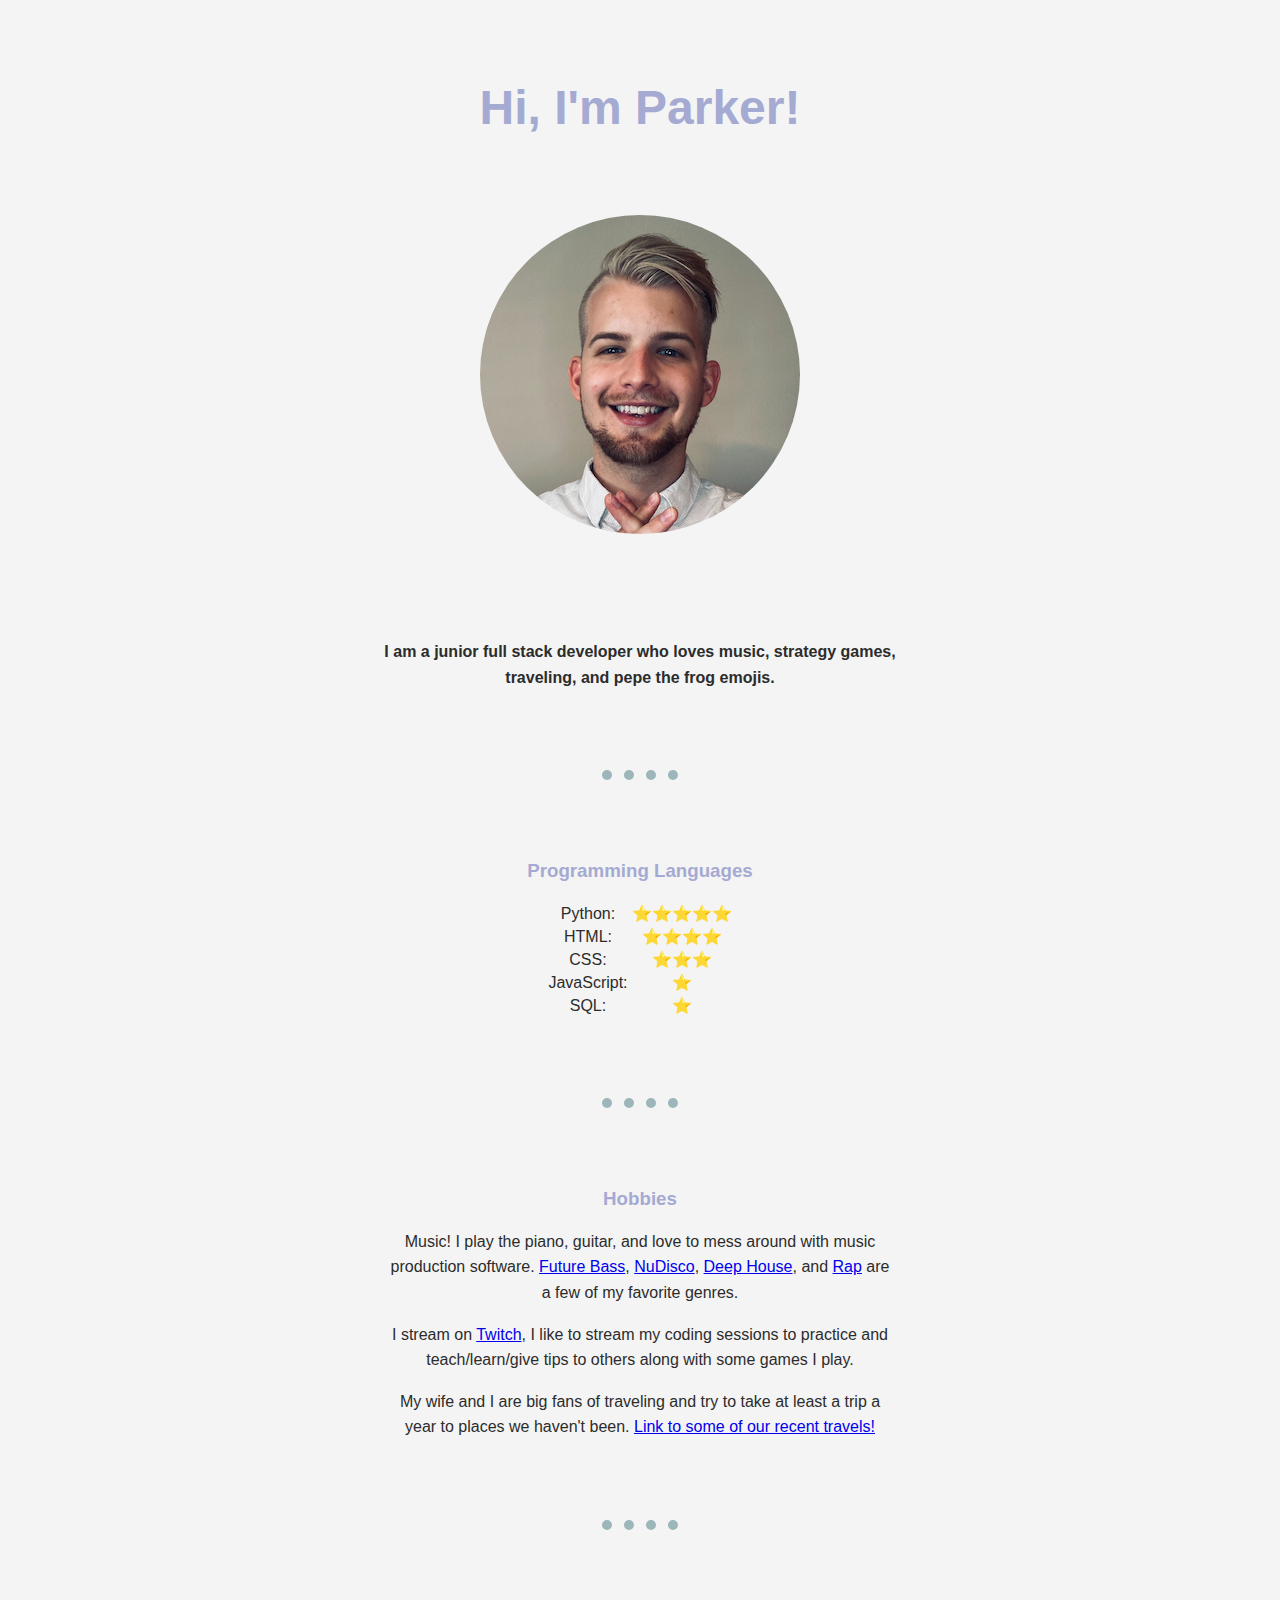
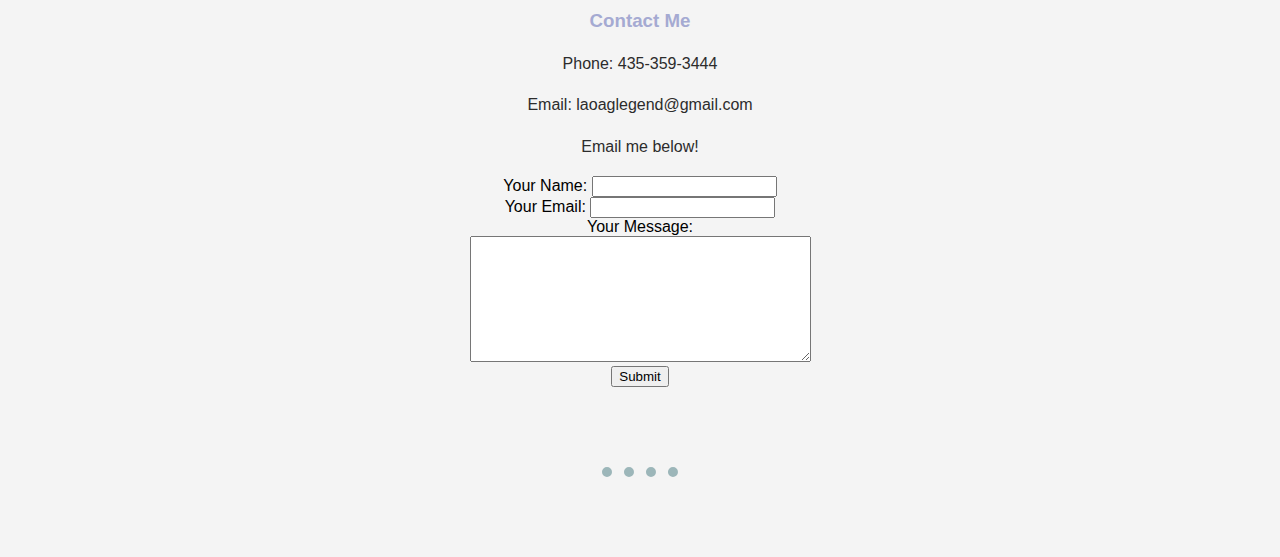
<file: index.html>
<!DOCTYPE html>
<html lang="en">
<head>
    <meta charset="UTF-8">
    <title>Parker Holmes - a full stack developer and a pretty cool dude</title>
    <link rel="stylesheet" type="text/css" href="styles.css">
    <link rel="icon" href="favicon.ico">

</head>
<body>
    <h1><font size="10">Hi, I'm Parker!</font> </h1>
    <img src="profileimg.png" alt="A Profile Picture of Parker Holmes" class="profile">
    <h4>I am a junior full stack developer who loves music, strategy games, traveling, and pepe the frog emojis.</h4>
    <hr>
    <h3>Programming Languages</h3>
    <table class="center">
        <tr>
            <td>Python:</td>
            <td>&#11088&#11088&#11088&#11088&#11088</td>
        </tr>
        <tr>
            <td>HTML:</td>
            <td>&#11088&#11088&#11088&#11088</td>
        </tr>
        <tr>
            <td>CSS:</td>
            <td>&#11088&#11088&#11088</td>
        </tr>
        <tr>
            <td>JavaScript:</td>
            <td>&#11088</td>
        </tr>
        <tr>
            <td>SQL:</td>
            <td>&#11088</td>
        </tr>
    </table>
    <hr>
    <h3>Hobbies</h3>

    <p>Music! I play the piano, guitar, and love to mess around with music production software.
        <a href="https://www.youtube.com/watch?v=KJcg1wRGqCo">Future Bass</a>,
        <a href="https://www.youtube.com/watch?v=8rc6XaeChug">NuDisco</a>,
        <a href="https://www.youtube.com/watch?v=OilPvUo2vac">Deep House</a>, and
        <a href="https://www.youtube.com/watch?v=fibYknUCIU4">Rap</a> are a few of my favorite genres.</p>
    <p>I stream on <a href="https://www.twitch.tv/codingwithholmes">Twitch</a>, I like to stream my coding sessions to practice and teach/learn/give tips to others along with some games I play.</p>
    <p>My wife and I are big fans of traveling and try to take at least a trip a year to places we haven't been.
        <a href="travels.html">Link to some of our recent travels!</a></p>
    <hr>
    <h3>Contact Me</h3>
    <p>Phone: 435-359-3444</p>
    <p>Email: laoaglegend@gmail.com</p>
    <p>Email me below!</p>
    <form action="mailto:laoaglegend@gmail.com" method="post" enctype="text/plain">
        <label>Your Name:</label>
        <input type="text" name="yourName" value="">
        <br>
        <label>Your Email:</label>
        <input type="email" name="yourEmail" value="">
        <br>
        <label>Your Message:</label>
        <br>
        <textarea name="yourMessage" rows="8" cols="40"></textarea>
        <br>
        <input type="submit" name="">
    </form>
    <hr>

</body>
</html>
</file>
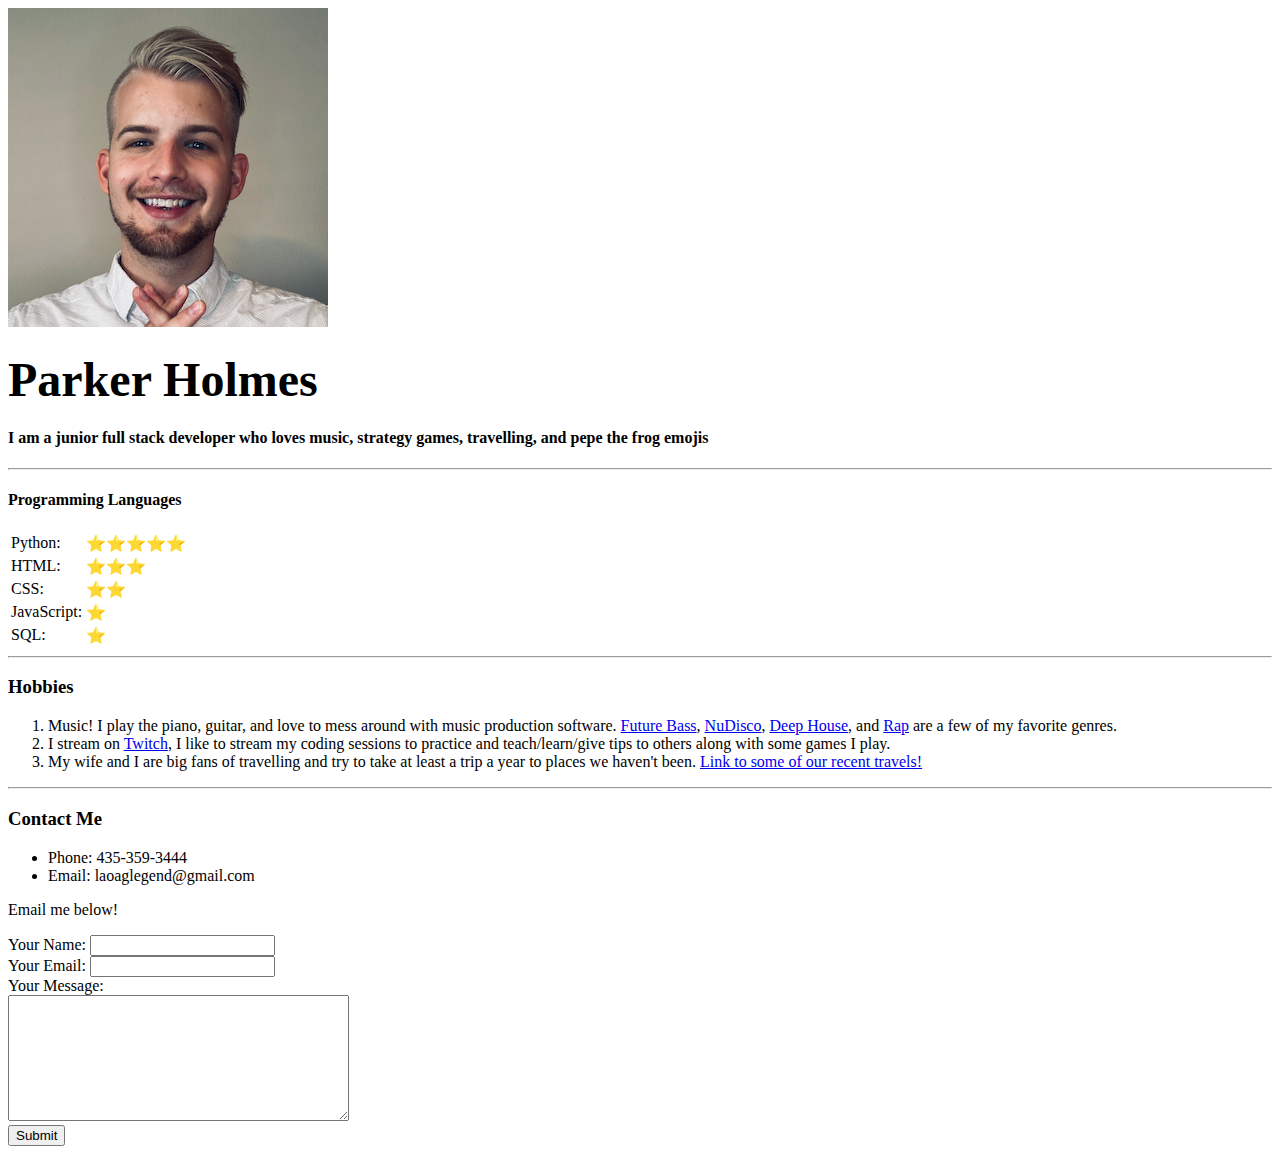
<file: CV Website HTML.html>
<!DOCTYPE html>
<html lang="en">
<head>
    <meta charset="UTF-8">
    <title>Parker Holmes' Personal Website</title>
</head>
<body>
    <img src="profileimg.png" alt="A Profile Picture of Parker Holmes">
    <h1><font size="8">Parker Holmes</font> </h1>
    <h4>I am a junior full stack developer who loves music, strategy games, travelling, and pepe the frog emojis</h4>
    <hr>
    <h4>Programming Languages</h4>
    <table>
        <tr>
            <td>Python:</td>
            <td>&#11088&#11088&#11088&#11088&#11088</td>
        </tr>
        <tr>
            <td>HTML:</td>
            <td>&#11088&#11088&#11088</td>
        </tr>
        <tr>
            <td>CSS:</td>
            <td>&#11088&#11088</td>
        </tr>
        <tr>
            <td>JavaScript:</td>
            <td>&#11088</td>
        </tr>
        <tr>
            <td>SQL:</td>
            <td>&#11088</td>
        </tr>
    </table>
    <hr>
    <h3>Hobbies</h3>
    <ol>
        <li>Music! I play the piano, guitar, and love to mess around with music production software.
            <a href="https://www.youtube.com/watch?v=KJcg1wRGqCo">Future Bass</a>,
            <a href="https://www.youtube.com/watch?v=8rc6XaeChug">NuDisco</a>,
            <a href="https://www.youtube.com/watch?v=OilPvUo2vac">Deep House</a>, and
            <a href="https://www.youtube.com/watch?v=fibYknUCIU4">Rap</a> are a few of my favorite genres.</li>
        <li>I stream on <a href="https://www.twitch.tv/codingwithholmes">Twitch</a>,
            I like to stream my coding sessions to practice and teach/learn/give tips to others along with some games I play.</li>
        <li>My wife and I are big fans of travelling and try to take at least a trip a year to places we haven't been.
            <a href="travels.html">Link to some of our recent travels!</a></li>
    </ol>
    <hr>
    <h3>Contact Me</h3>
    <ul>
        <li>Phone: 435-359-3444</li>
        <li>Email: laoaglegend@gmail.com</li>
    </ul>
    <p>Email me below!</p>
    <form action="mailto:laoaglegend@gmail.com" method="post" enctype="text/plain">
        <label>Your Name:</label>
        <input type="text" name="yourName" value="">
        <br>
        <label>Your Email:</label>
        <input type="email" name="yourEmail" value="">
        <br>
        <label>Your Message:</label>
        <br>
        <textarea name="yourMessage" rows="8" cols="40"></textarea>
        <br>
        <input type="submit" name="">
    </form>
</body>
</html>
</file>
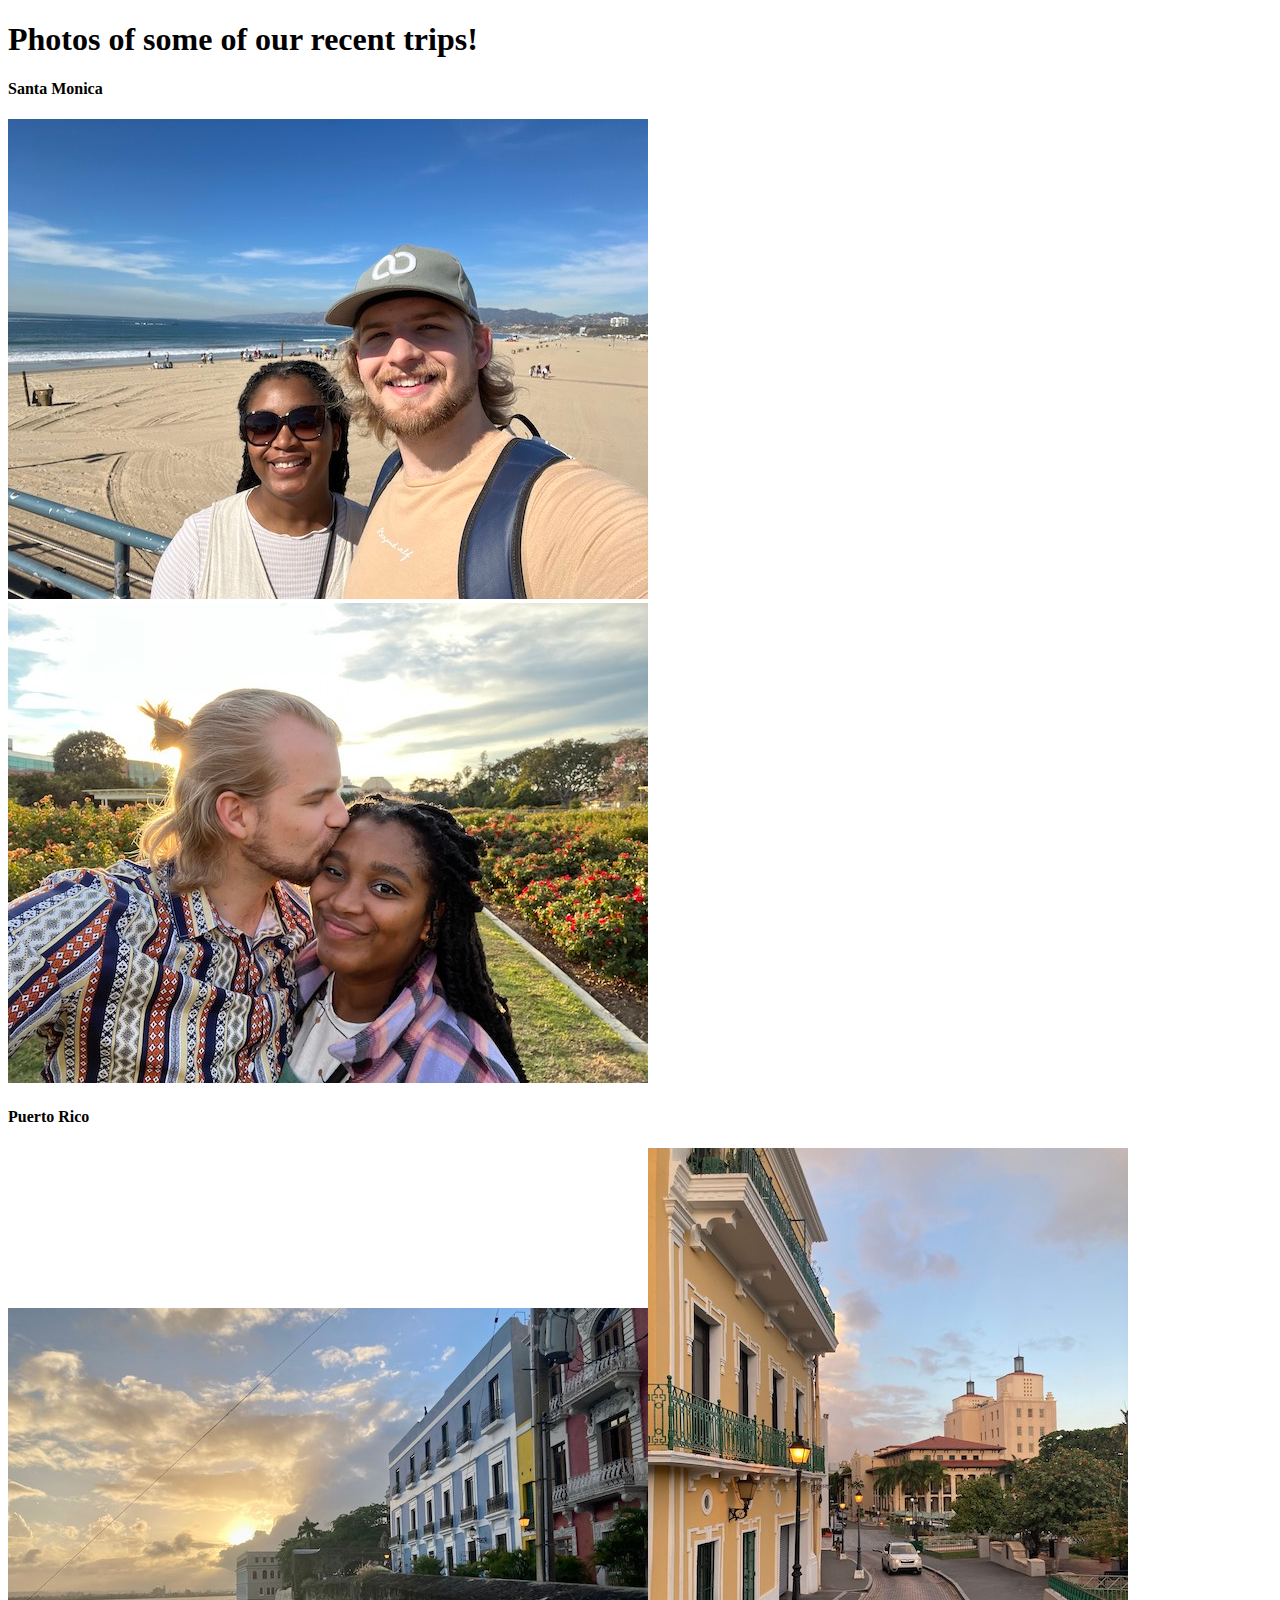
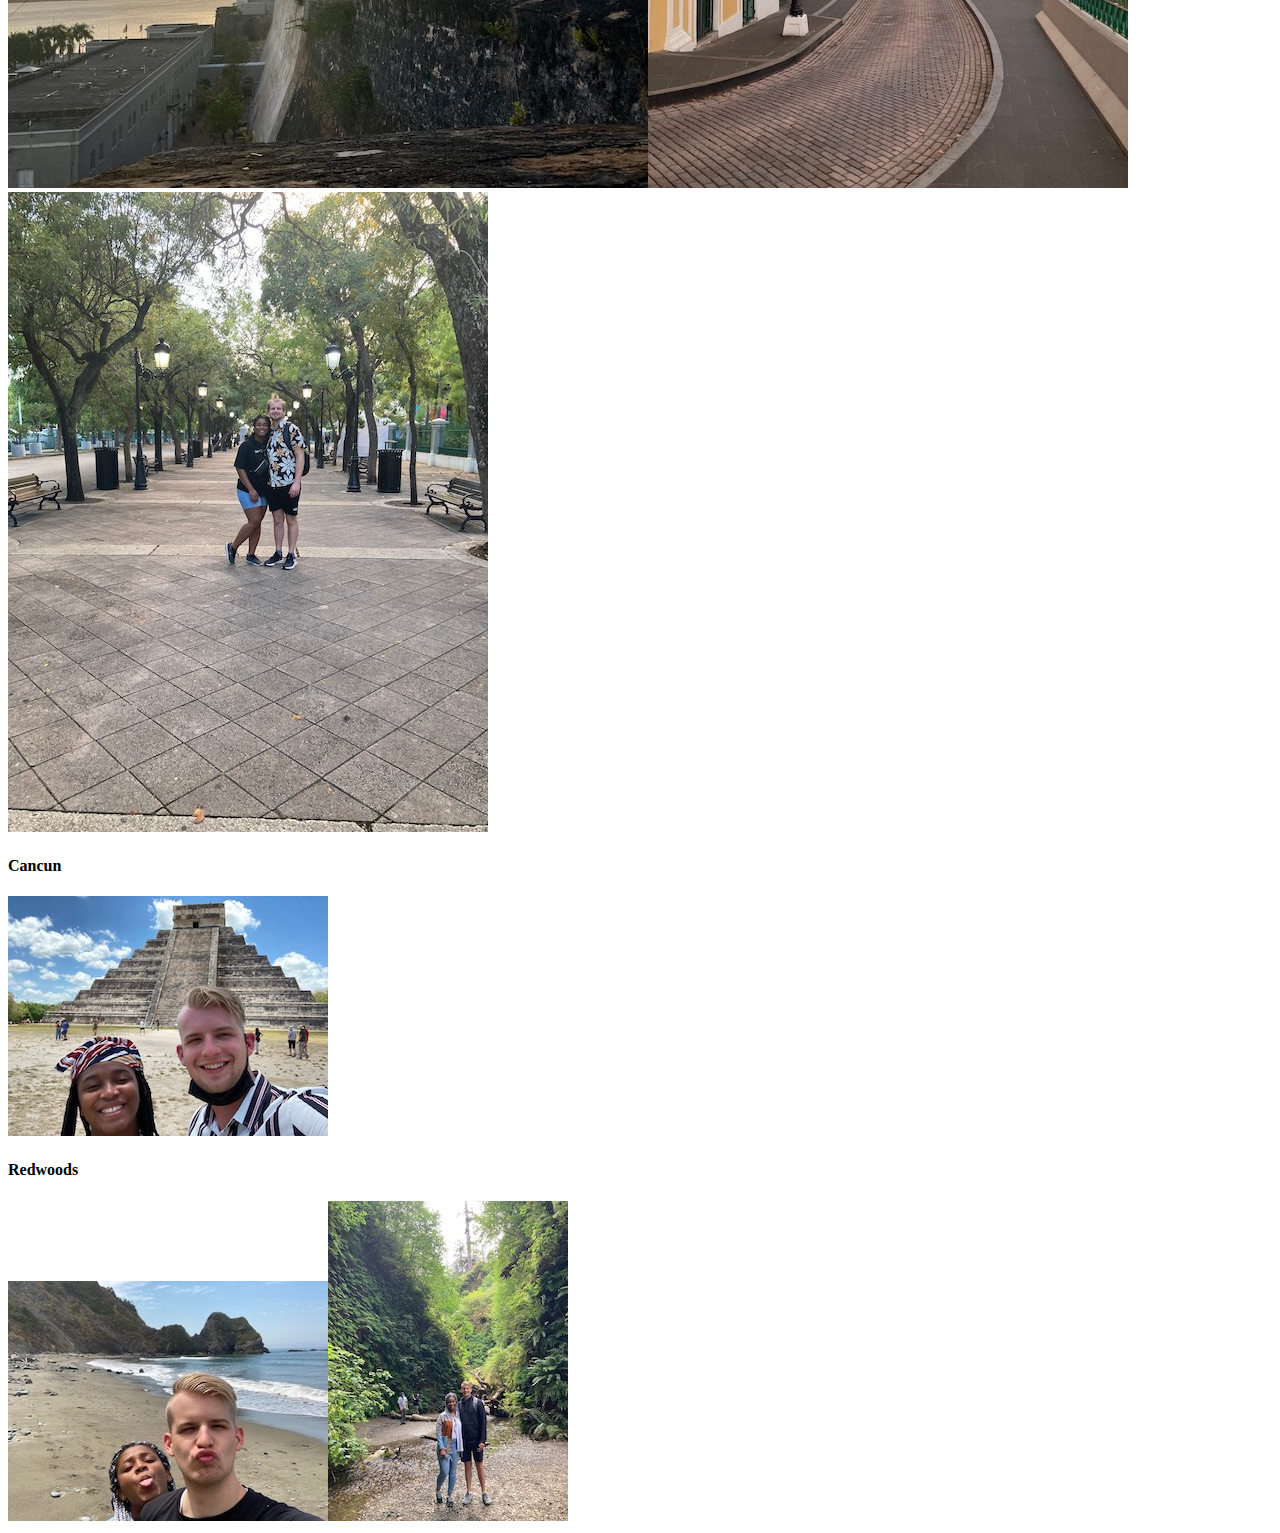
<file: travels.html>
<!DOCTYPE html>
<html lang="en">
<head>
    <meta charset="UTF-8">
    <title>Our_Travels</title>
</head>
<body>
    <h1>Photos of some of our recent trips!</h1>
    <h4>Santa Monica</h4>
    <img src="sm1.JPG"><img src="sm2.JPG">
    <h4>Puerto Rico</h4>
    <img src="pr1.JPG"><img src="pr2.JPG"><img src="pr3.JPG">
    <h4>Cancun</h4>
    <img src="cc1.JPG">
    <h4>Redwoods</h4>
    <img src="red1.JPG"><img src="red2.JPG">
</body>
</html>
</file>
<file: styles.css>
body {
        background-color: #F4F4F4;
        text-align: center;
        font-family: "Nunito", "Verdana", sans-serif;
        width: 40%;
        margin-left: auto;
        margin-right: auto;
      }
    hr {
        background: #F4F4F4;
        border-style: none;
        border-top: dotted 10px #9CB6B9;
        width: 15%;
        margin-top: 80px;
        margin-bottom: 80px;
      }
    table.center {
        margin-left: auto;
        margin-right: auto;
      }
    h3 {
        color: #A5AAD2;
    }
    h1 {
        color: #A5AAD2;
        margin-top: 80px;
        margin-bottom: 80px;
    }
    .profile {
        border-radius: 50%;
        margin-bottom: 80px;
    }
    h4 {
        color: #2C2C2C;
        line-height: 1.6;
    }
    p {
        color: #2C2C2C;
        line-height: 1.6;
    }
    td {
        color: #2C2C2C;
    }
    div {
    position: fixed;
    }
    menuBar {
        position: fixed;
        margin: auto;
        width: 50%;
        color: #F4F4F4;
        border: none;
        height: 50px;
    }
</file>
